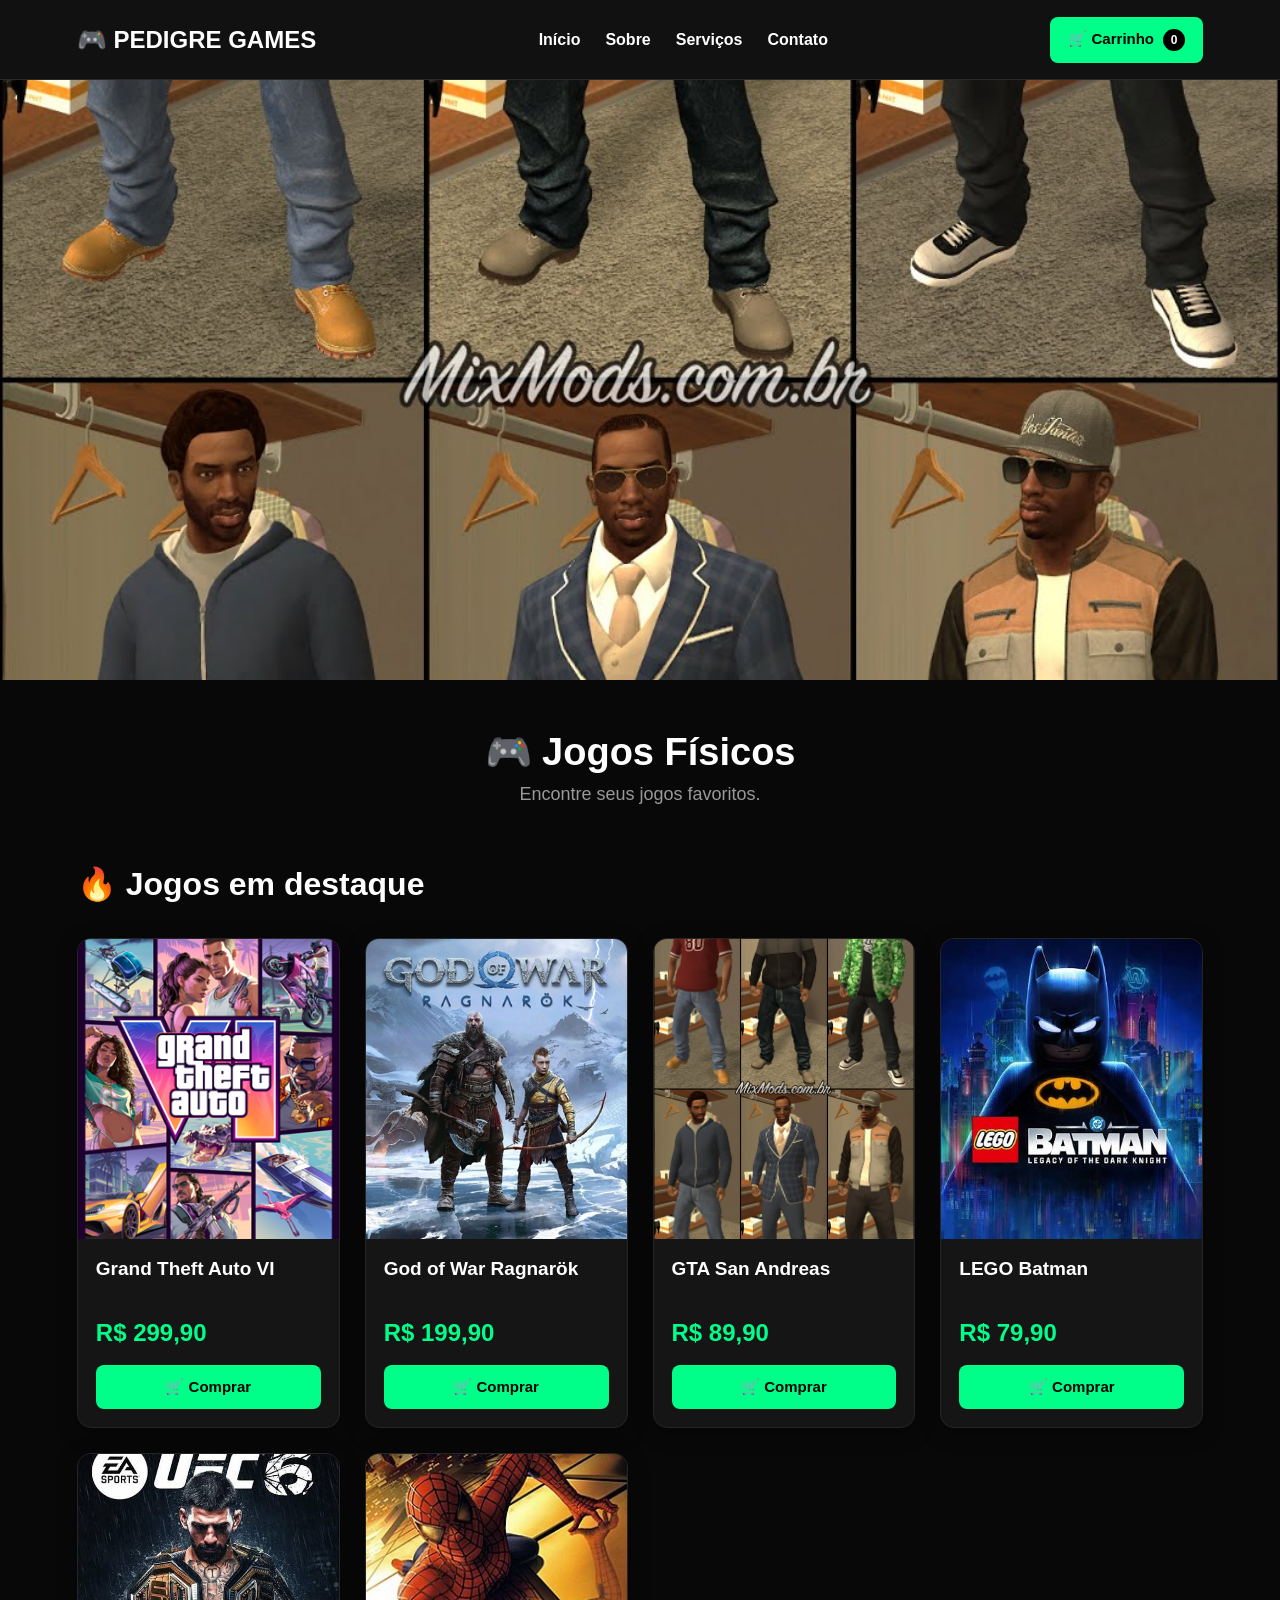
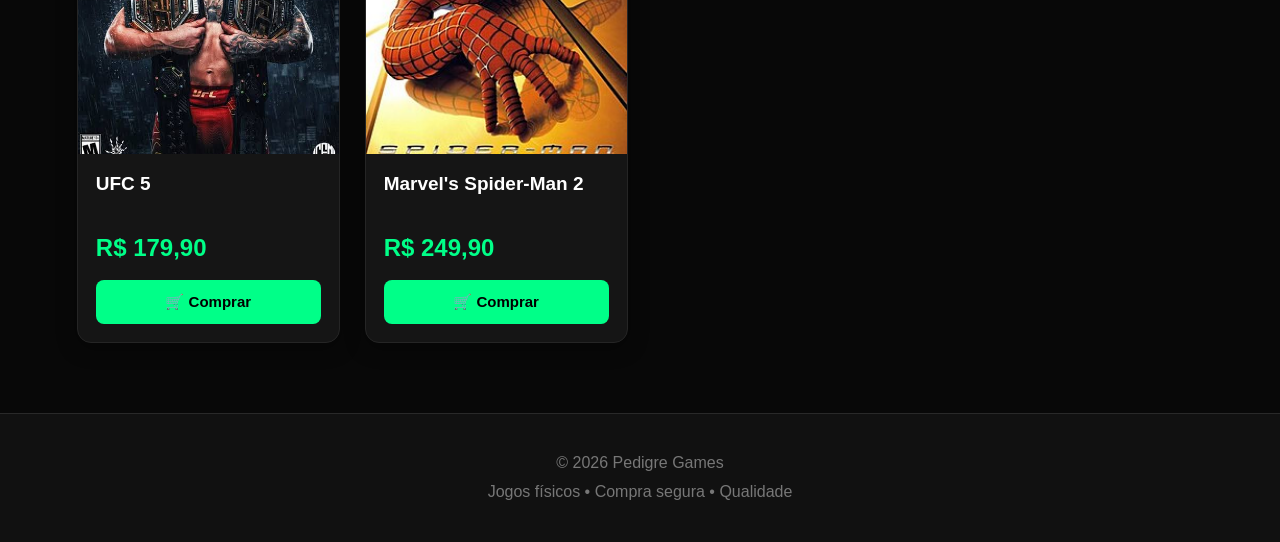
<file: index.html>
<!DOCTYPE html>
<html lang="pt-BR">

<head>
    <meta charset="UTF-8">
    <meta name="viewport" content="width=device-width, initial-scale=1.0">

    <title>Pedigre Games | Jogos Físicos</title>

    <link rel="stylesheet" href="css/style.css">
</head>

<body>

    <!-- =========================
         CABEÇALHO
    ========================== -->

    <header>

        <div class="logo">
            🎮 PEDIGRE GAMES
        </div>

        <nav>
            <a href="index.html">Início</a>
            <a href="sobre.html">Sobre</a>
            <a href="servicos.html">Serviços</a>
            <a href="contato.html">Contato</a>
        </nav>

        <button class="carrinho" onclick="abrirCarrinho()">
            🛒 Carrinho
            <span id="quantidade">0</span>
        </button>

    </header>


    <!-- =========================
         CONTEÚDO
    ========================== -->

    <main>


        <!-- =========================
             BANNER
        ========================== -->

        <section class="banner">

            <img
                src="img/cj.jpg"
                alt="Promoção Pedigre Games"
            >

        </section>


        <!-- =========================
             TÍTULO
        ========================== -->

        <section class="titulo-loja">

            <h1>
                🎮 Jogos Físicos
            </h1>

            <p>
                Encontre seus jogos favoritos.
            </p>

        </section>


        <!-- =========================
             PRODUTOS
        ========================== -->

        <section
            class="produtos"
            id="produtos"
        >

            <h2>
                🔥 Jogos em destaque
            </h2>


            <div class="grid-produtos">


                <!-- GTA 6 -->

                <div class="produto">

                    <img
                        src="img/GTA_VI.png"
                        alt="GTA 6"
                    >

                    <div class="produto-info">

                        <h3>
                            Grand Theft Auto VI
                        </h3>

                        <p class="preco">
                            R$ 299,90
                        </p>

                        <button
                            onclick="adicionarCarrinho(
                                'GTA 6',
                                299.90
                            )"
                        >
                            🛒 Comprar
                        </button>

                    </div>

                </div>


                <!-- GOD OF WAR -->

                <div class="produto">

                    <img
                        src="img/God_of_War.jpg"
                        alt="God of War Ragnarök"
                    >

                    <div class="produto-info">

                        <h3>
                            God of War Ragnarök
                        </h3>

                        <p class="preco">
                            R$ 199,90
                        </p>

                        <button
                            onclick="adicionarCarrinho(
                                'God of War Ragnarök',
                                199.90
                            )"
                        >
                            🛒 Comprar
                        </button>

                    </div>

                </div>


                <!-- GTA SAN ANDREAS -->

                <div class="produto">

                    <img
                        src="img/cj.jpg"
                        alt="GTA San Andreas"
                    >

                    <div class="produto-info">

                        <h3>
                            GTA San Andreas
                        </h3>

                        <p class="preco">
                            R$ 89,90
                        </p>

                        <button
                            onclick="adicionarCarrinho(
                                'GTA San Andreas',
                                89.90
                            )"
                        >
                            🛒 Comprar
                        </button>

                    </div>

                </div>


                <!-- LEGO BATMAN -->

                <div class="produto">

                    <img
                        src="img/lego.jpeg"
                        alt="LEGO Batman"
                    >

                    <div class="produto-info">

                        <h3>
                            LEGO Batman
                        </h3>

                        <p class="preco">
                            R$ 79,90
                        </p>

                        <button
                            onclick="adicionarCarrinho(
                                'LEGO Batman',
                                79.90
                            )"
                        >
                            🛒 Comprar
                        </button>

                    </div>

                </div>


                <!-- UFC 5 -->

                <div class="produto">

                    <img
                        src="img/imagesufc.jpeg"
                        alt="UFC 5"
                    >

                    <div class="produto-info">

                        <h3>
                            UFC 5
                        </h3>

                        <p class="preco">
                            R$ 179,90
                        </p>

                        <button
                            onclick="adicionarCarrinho(
                                'UFC 5',
                                179.90
                            )"
                        >
                            🛒 Comprar
                        </button>

                    </div>

                </div>


                <!-- SPIDER-MAN -->

                <div class="produto">

                    <img
                        src="img/Homem_aranha.jpeg"
                        alt="Spider-Man 2"
                    >

                    <div class="produto-info">

                        <h3>
                            Marvel's Spider-Man 2
                        </h3>

                        <p class="preco">
                            R$ 249,90
                        </p>

                        <button
                            onclick="adicionarCarrinho(
                                'Spider-Man 2',
                                249.90
                            )"
                        >
                            🛒 Comprar
                        </button>

                    </div>

                </div>


            </div>

        </section>


    </main>


    <!-- =========================
         MODAL DO CARRINHO
    ========================== -->

    <div
        id="modalCarrinho"
        class="modal"
    >

        <div class="carrinho-box">

            <button
                class="fechar"
                onclick="fecharCarrinho()"
            >
                ✕
            </button>


            <h2>
                🛒 Seu carrinho
            </h2>


            <div
                id="listaCarrinho"
                class="lista-carrinho"
            >
            </div>


            <div class="linha"></div>


            <div class="total">

                <span>
                    Total:
                </span>

                <strong id="total">
                    R$ 0,00
                </strong>

            </div>


            <button
                class="finalizar"
                onclick="finalizarCompra()"
            >
                FINALIZAR COMPRA
            </button>

        </div>

    </div>


    <!-- =========================
         RODAPÉ
    ========================== -->

    <footer>

        <p>
            © 2026 Pedigre Games
        </p>

        <p>
            Jogos físicos • Compra segura • Qualidade
        </p>

    </footer>


    <!-- JAVASCRIPT -->

    <script src="js/script.js"></script>

</body>

</html>
</file>
<file: css/style.css>
/* =========================
   CONFIGURAÇÕES GERAIS
========================= */

* {
    margin: 0;
    padding: 0;
    box-sizing: border-box;
}

html {
    scroll-behavior: smooth;
}

body {
    font-family: Arial, Helvetica, sans-serif;

    background: #080808;

    color: white;

    min-height: 100vh;
}


/* =========================
   CABEÇALHO
========================= */

header {

    width: 100%;

    min-height: 80px;

    background: #111111;

    display: flex;

    align-items: center;

    justify-content: space-between;

    gap: 25px;

    padding: 15px 6%;

    border-bottom: 1px solid #292929;

    position: sticky;

    top: 0;

    z-index: 100;
}


/* LOGO */

.logo {

    font-size: 24px;

    font-weight: 900;

    white-space: nowrap;
}


/* MENU */

nav {

    display: flex;

    align-items: center;

    justify-content: center;

    gap: 25px;
}

nav a {

    color: white;

    text-decoration: none;

    font-size: 16px;

    font-weight: bold;

    transition: 0.2s;
}

nav a:hover {

    color: #00ff88;
}


/* =========================
   BOTÃO CARRINHO
========================= */

.carrinho {

    background: #00ff88;

    color: #000;

    border: none;

    padding: 12px 18px;

    border-radius: 8px;

    font-size: 15px;

    font-weight: bold;

    cursor: pointer;

    white-space: nowrap;

    transition: 0.2s;
}

.carrinho:hover {

    background: #00d970;

    transform: scale(1.03);
}


/* NÚMERO DO CARRINHO */

#quantidade {

    display: inline-flex;

    align-items: center;

    justify-content: center;

    min-width: 22px;

    height: 22px;

    margin-left: 5px;

    padding: 3px 6px;

    background: #000;

    color: white;

    border-radius: 50%;

    font-size: 12px;
}


/* =========================
   BANNER
========================= */

.banner {

    width: 100%;

    background: #000;

    overflow: hidden;
}

.banner img {

    display: block;

    width: 100%;

    height: auto;

    max-height: 600px;

    object-fit: cover;
}


/* =========================
   TÍTULO
========================= */

.titulo-loja {

    text-align: center;

    padding: 50px 20px 20px;
}

.titulo-loja h1 {

    font-size: 38px;

    margin-bottom: 10px;
}

.titulo-loja p {

    color: #999;

    font-size: 18px;
}


/* =========================
   PRODUTOS
========================= */

.produtos {

    padding: 40px 6% 70px;
}

.produtos h2 {

    font-size: 32px;

    margin-bottom: 35px;
}


/* GRID */

.grid-produtos {

    display: grid;

    grid-template-columns:
        repeat(
            auto-fit,
            minmax(220px, 1fr)
        );

    gap: 25px;
}


/* =========================
   CARD DO PRODUTO
========================= */

.produto {

    background: #151515;

    border: 1px solid #252525;

    border-radius: 14px;

    overflow: hidden;

    transition: 0.3s;

    box-shadow:
        0 5px 20px rgba(0, 0, 0, 0.35);
}

.produto:hover {

    transform: translateY(-8px);

    border-color: #00ff88;

    box-shadow:
        0 10px 30px rgba(
            0,
            255,
            136,
            0.12
        );
}


/* IMAGEM */

.produto img {

    width: 100%;

    height: 300px;

    display: block;

    object-fit: cover;

    background: #222;
}


/* INFORMAÇÕES */

.produto-info {

    padding: 18px;
}


/* NOME */

.produto h3 {

    font-size: 19px;

    line-height: 1.3;

    min-height: 50px;

    margin-bottom: 5px;
}


/* PREÇO */

.preco {

    color: #00ff88;

    font-size: 24px;

    font-weight: 900;

    margin: 12px 0 18px;
}


/* BOTÃO */

.produto button {

    width: 100%;

    padding: 13px;

    background: #00ff88;

    color: #000;

    border: none;

    border-radius: 8px;

    font-size: 15px;

    font-weight: 900;

    cursor: pointer;

    transition: 0.2s;
}

.produto button:hover {

    background: #00d970;

    transform: scale(1.02);
}


/* =========================
   MODAL
========================= */

.modal {

    display: none;

    position: fixed;

    inset: 0;

    width: 100%;

    height: 100%;

    background:
        rgba(0, 0, 0, 0.82);

    align-items: center;

    justify-content: center;

    padding: 20px;

    z-index: 999;
}


/* CAIXA DO CARRINHO */

.carrinho-box {

    width: 100%;

    max-width: 520px;

    max-height: 85vh;

    overflow-y: auto;

    background: #181818;

    border: 1px solid #333;

    border-radius: 15px;

    padding: 30px;

    position: relative;

    box-shadow:
        0 20px 60px rgba(0, 0, 0, 0.6);
}


/* FECHAR */

.fechar {

    position: absolute;

    top: 15px;

    right: 18px;

    width: 35px;

    height: 35px;

    border: none;

    border-radius: 50%;

    background: #292929;

    color: white;

    font-size: 18px;

    cursor: pointer;
}

.fechar:hover {

    background: #ff4444;
}


/* TÍTULO CARRINHO */

.carrinho-box h2 {

    margin-bottom: 25px;
}


/* ITEM */

.item-carrinho {

    display: grid;

    grid-template-columns: 1fr auto auto;

    align-items: center;

    gap: 10px;

    padding: 15px 0;

    border-bottom: 1px solid #333;
}

.item-carrinho strong {

    color: #00ff88;

    white-space: nowrap;
}

.item-carrinho button {

    border: none;

    background: #ff4444;

    color: white;

    border-radius: 6px;

    padding: 7px 9px;

    cursor: pointer;
}


/* LINHA */

.linha {

    height: 1px;

    background: #333;

    margin: 20px 0;
}


/* TOTAL */

.total {

    display: flex;

    justify-content: space-between;

    font-size: 21px;
}

.total strong {

    color: #00ff88;
}


/* FINALIZAR */

.finalizar {

    width: 100%;

    margin-top: 20px;

    padding: 15px;

    border: none;

    border-radius: 8px;

    background: #00ff88;

    color: #000;

    font-size: 16px;

    font-weight: 900;

    cursor: pointer;
}

.finalizar:hover {

    background: #00d970;
}


/* =========================
   RODAPÉ
========================= */

footer {

    text-align: center;

    padding: 35px 20px;

    background: #111;

    border-top: 1px solid #292929;

    color: #777;

    line-height: 1.8;
}


/* =========================
   CELULAR
========================= */

@media (max-width: 800px) {

    header {

        flex-direction: column;

        padding: 20px;
    }

    nav {

        flex-wrap: wrap;

        gap: 15px;
    }

    .banner img {

        min-height: 180px;

        object-fit: cover;
    }

    .titulo-loja h1 {

        font-size: 30px;
    }

    .produtos {

        padding-left: 20px;

        padding-right: 20px;
    }
}


@media (max-width: 500px) {

    .logo {

        font-size: 20px;
    }

    nav a {

        font-size: 14px;
    }

    .carrinho {

        width: 100%;
    }

    .grid-produtos {

        grid-template-columns: 1fr;
    }

    .produto img {

        height: 350px;
    }

    .carrinho-box {

        padding: 22px;
    }

    .item-carrinho {

        grid-template-columns: 1fr auto;
    }

    .item-carrinho button {

        grid-column: 2;
    }
}
</file>
